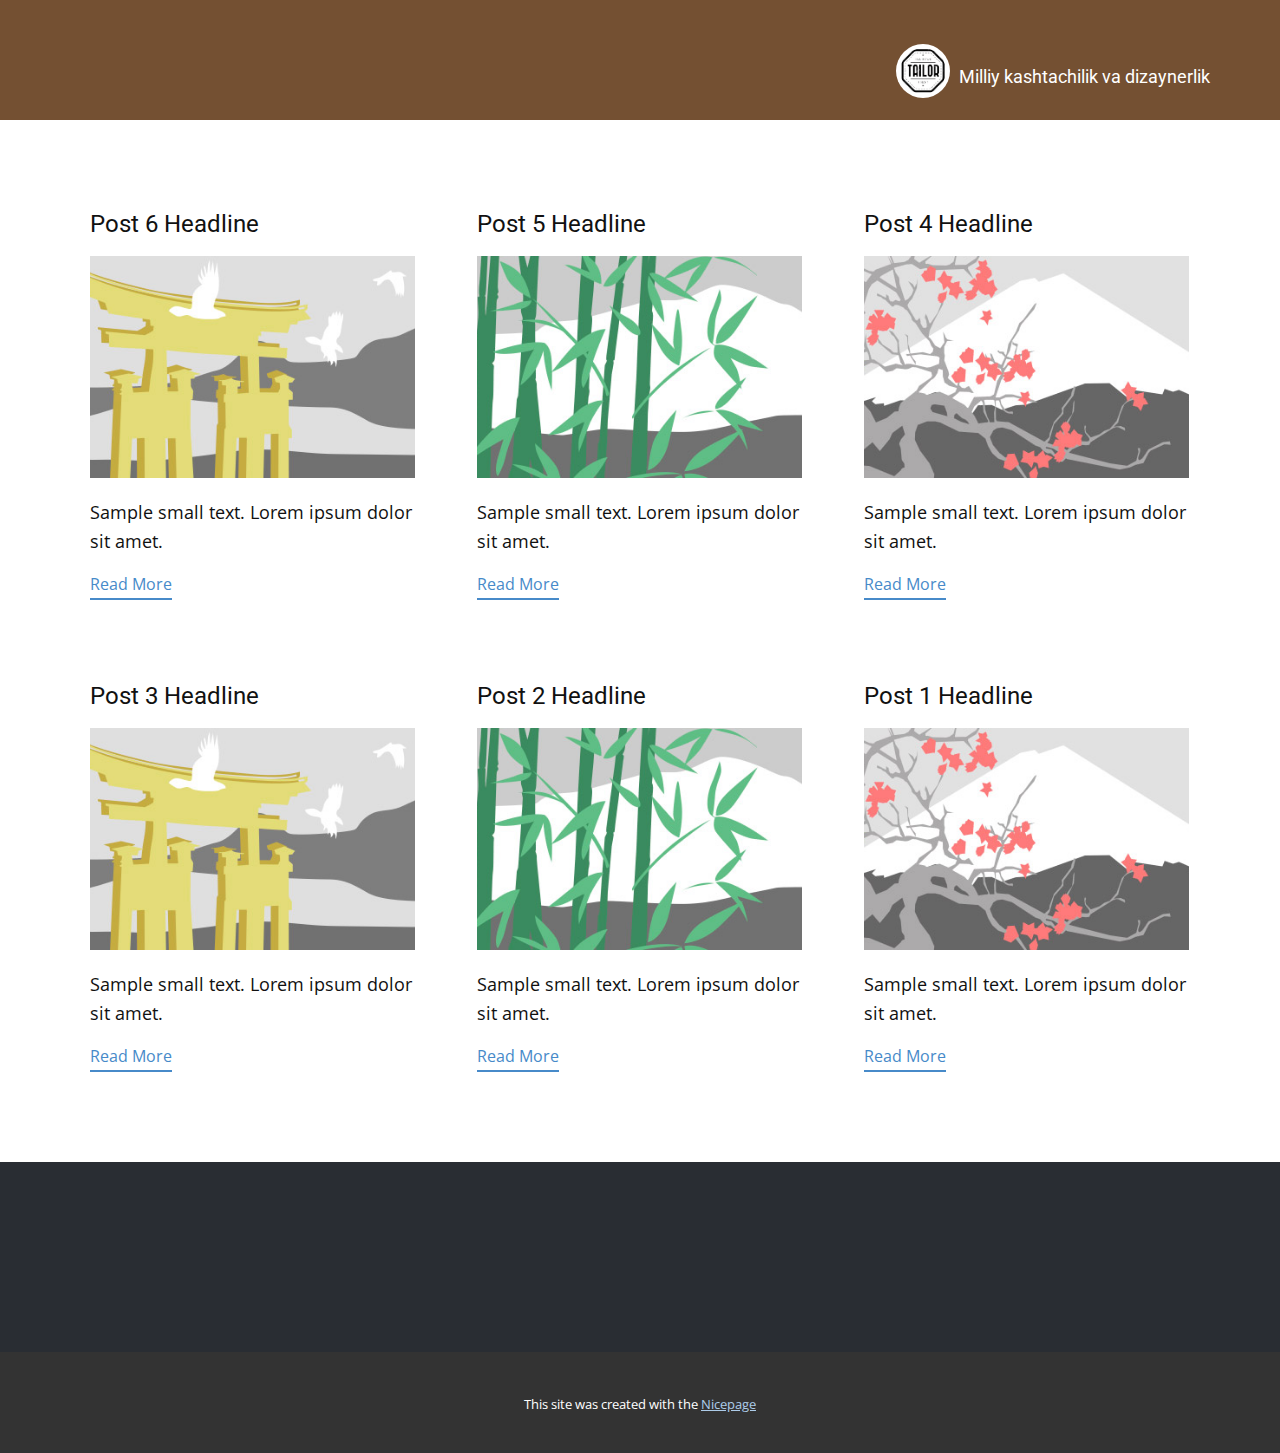
<file: blog/blog.html>
<!DOCTYPE html>
<html style="font-size: 16px;" lang="en"><head>
    <meta name="viewport" content="width=device-width, initial-scale=1.0">
    <meta charset="utf-8">
    <meta name="keywords" content="">
    <meta name="description" content="">
    <title>Blog</title>
    <link rel="stylesheet" href="../nicepage.css" media="screen">
<link rel="stylesheet" href="../Blog-Template.css" media="screen">
    <script class="u-script" type="text/javascript" src="../jquery-1.9.1.min.js" defer=""></script>
    <script class="u-script" type="text/javascript" src="../nicepage.js" defer=""></script>
    <meta name="generator" content="Nicepage 7.0.5, nicepage.com">
    <link id="u-theme-google-font" rel="stylesheet" href="https://fonts.googleapis.com/css?family=Roboto:100,100i,300,300i,400,400i,500,500i,700,700i,900,900i|Open+Sans:300,300i,400,400i,500,500i,600,600i,700,700i,800,800i">
    
    
    
    <script type="application/ld+json">{
		"@context": "http://schema.org",
		"@type": "Organization",
		"name": "Tailor Shop Buxara"
}</script>
    <meta name="theme-color" content="#478ac9">
  <meta data-intl-tel-input-cdn-path="intlTelInput/"></head>
  <body data-path-to-root="./" data-include-products="false" class="u-body u-xl-mode" data-lang="en"><header class="u-clearfix u-custom-color-4 u-header u-header" id="sec-f014"><div class="u-clearfix u-sheet u-sheet-1">
        <h6 class="u-align-right u-text u-text-default u-text-white u-text-1">Milliy kashtachilik va dizaynerlik </h6>
        <img class="u-image u-image-circle u-image-contain u-preserve-proportions u-image-1" src="../images/1.png" alt="" data-image-width="500" data-image-height="500">
      </div></header>
    <section class="u-clearfix u-section-1" id="sec-277d">
      <div class="u-clearfix u-sheet u-valign-middle u-sheet-1"><!--blog--><!--blog_options_json--><!--{"type":"Recent","source":"","tags":"","count":""}--><!--/blog_options_json-->
        <div class="u-blog u-expanded-width u-repeater u-repeater-1"><!--blog_post-->
          <div class="u-blog-post u-container-style u-repeater-item u-white u-repeater-item-1">
            <div class="u-container-layout u-similar-container u-valign-top u-container-layout-1"><!--blog_post_header-->
              <h4 class="u-blog-control u-text u-text-1">
                <a class="u-post-header-link" href="../blog/post-5.html">Post 6 Headline</a>
              </h4><!--/blog_post_header--><!--blog_post_image-->
              <a class="u-post-header-link" href="../blog/post-5.html"><img alt="" class="u-blog-control u-expanded-width u-image u-image-default u-image-1" src="../images/8ad73f3c.jpeg"></a><!--/blog_post_image--><!--blog_post_content-->
              <div class="u-blog-control u-post-content u-text u-text-2 fr-view">Sample small text. Lorem ipsum dolor sit amet.</div><!--/blog_post_content--><!--blog_post_readmore-->
              <a href="../blog/post-5.html" class="u-blog-control u-border-2 u-border-palette-1-base u-btn u-btn-rectangle u-button-style u-none u-btn-1"><!--blog_post_readmore_content--><!--options_json--><!--{"content":"","defaultValue":"Read More"}--><!--/options_json-->Read More<!--/blog_post_readmore_content--></a><!--/blog_post_readmore-->
            </div>
          </div><div class="u-blog-post u-container-style u-repeater-item u-video-cover u-white">
            <div class="u-container-layout u-similar-container u-valign-top u-container-layout-2"><!--blog_post_header-->
              <h4 class="u-blog-control u-text u-text-3">
                <a class="u-post-header-link" href="../blog/post-4.html">Post 5 Headline</a>
              </h4><!--/blog_post_header--><!--blog_post_image-->
              <a class="u-post-header-link" href="../blog/post-4.html"><img alt="" class="u-blog-control u-expanded-width u-image u-image-default u-image-2" src="../images/68f64b9d.jpeg"></a><!--/blog_post_image--><!--blog_post_content-->
              <div class="u-blog-control u-post-content u-text u-text-4 fr-view">Sample small text. Lorem ipsum dolor sit amet.</div><!--/blog_post_content--><!--blog_post_readmore-->
              <a href="../blog/post-4.html" class="u-blog-control u-border-2 u-border-palette-1-base u-btn u-btn-rectangle u-button-style u-none u-btn-2"><!--blog_post_readmore_content--><!--options_json--><!--{"content":"","defaultValue":"Read More"}--><!--/options_json-->Read More<!--/blog_post_readmore_content--></a><!--/blog_post_readmore-->
            </div>
          </div><div class="u-blog-post u-container-style u-repeater-item u-video-cover u-white">
            <div class="u-container-layout u-similar-container u-valign-top u-container-layout-3"><!--blog_post_header-->
              <h4 class="u-blog-control u-text u-text-5">
                <a class="u-post-header-link" href="../blog/post-3.html">Post 4 Headline</a>
              </h4><!--/blog_post_header--><!--blog_post_image-->
              <a class="u-post-header-link" href="../blog/post-3.html"><img alt="" class="u-blog-control u-expanded-width u-image u-image-default u-image-3" src="../images/0fd3416c.jpeg"></a><!--/blog_post_image--><!--blog_post_content-->
              <div class="u-blog-control u-post-content u-text u-text-6 fr-view">Sample small text. Lorem ipsum dolor sit amet.</div><!--/blog_post_content--><!--blog_post_readmore-->
              <a href="../blog/post-3.html" class="u-blog-control u-border-2 u-border-palette-1-base u-btn u-btn-rectangle u-button-style u-none u-btn-3"><!--blog_post_readmore_content--><!--options_json--><!--{"content":"","defaultValue":"Read More"}--><!--/options_json-->Read More<!--/blog_post_readmore_content--></a><!--/blog_post_readmore-->
            </div>
          </div><div class="u-blog-post u-container-style u-repeater-item u-white u-repeater-item-1">
            <div class="u-container-layout u-similar-container u-valign-top u-container-layout-1"><!--blog_post_header-->
              <h4 class="u-blog-control u-text u-text-1">
                <a class="u-post-header-link" href="../blog/post-2.html">Post 3 Headline</a>
              </h4><!--/blog_post_header--><!--blog_post_image-->
              <a class="u-post-header-link" href="../blog/post-2.html"><img alt="" class="u-blog-control u-expanded-width u-image u-image-default u-image-1" src="../images/8ad73f3c.jpeg"></a><!--/blog_post_image--><!--blog_post_content-->
              <div class="u-blog-control u-post-content u-text u-text-2 fr-view">Sample small text. Lorem ipsum dolor sit amet.</div><!--/blog_post_content--><!--blog_post_readmore-->
              <a href="../blog/post-2.html" class="u-blog-control u-border-2 u-border-palette-1-base u-btn u-btn-rectangle u-button-style u-none u-btn-1"><!--blog_post_readmore_content--><!--options_json--><!--{"content":"","defaultValue":"Read More"}--><!--/options_json-->Read More<!--/blog_post_readmore_content--></a><!--/blog_post_readmore-->
            </div>
          </div><div class="u-blog-post u-container-style u-repeater-item u-video-cover u-white">
            <div class="u-container-layout u-similar-container u-valign-top u-container-layout-2"><!--blog_post_header-->
              <h4 class="u-blog-control u-text u-text-3">
                <a class="u-post-header-link" href="../blog/post-1.html">Post 2 Headline</a>
              </h4><!--/blog_post_header--><!--blog_post_image-->
              <a class="u-post-header-link" href="../blog/post-1.html"><img alt="" class="u-blog-control u-expanded-width u-image u-image-default u-image-2" src="../images/68f64b9d.jpeg"></a><!--/blog_post_image--><!--blog_post_content-->
              <div class="u-blog-control u-post-content u-text u-text-4 fr-view">Sample small text. Lorem ipsum dolor sit amet.</div><!--/blog_post_content--><!--blog_post_readmore-->
              <a href="../blog/post-1.html" class="u-blog-control u-border-2 u-border-palette-1-base u-btn u-btn-rectangle u-button-style u-none u-btn-2"><!--blog_post_readmore_content--><!--options_json--><!--{"content":"","defaultValue":"Read More"}--><!--/options_json-->Read More<!--/blog_post_readmore_content--></a><!--/blog_post_readmore-->
            </div>
          </div><div class="u-blog-post u-container-style u-repeater-item u-video-cover u-white">
            <div class="u-container-layout u-similar-container u-valign-top u-container-layout-3"><!--blog_post_header-->
              <h4 class="u-blog-control u-text u-text-5">
                <a class="u-post-header-link" href="../blog/post.html">Post 1 Headline</a>
              </h4><!--/blog_post_header--><!--blog_post_image-->
              <a class="u-post-header-link" href="../blog/post.html"><img alt="" class="u-blog-control u-expanded-width u-image u-image-default u-image-3" src="../images/0fd3416c.jpeg"></a><!--/blog_post_image--><!--blog_post_content-->
              <div class="u-blog-control u-post-content u-text u-text-6 fr-view">Sample small text. Lorem ipsum dolor sit amet.</div><!--/blog_post_content--><!--blog_post_readmore-->
              <a href="../blog/post.html" class="u-blog-control u-border-2 u-border-palette-1-base u-btn u-btn-rectangle u-button-style u-none u-btn-3"><!--blog_post_readmore_content--><!--options_json--><!--{"content":"","defaultValue":"Read More"}--><!--/options_json-->Read More<!--/blog_post_readmore_content--></a><!--/blog_post_readmore-->
            </div>
          </div><!--/blog_post--><!--blog_post-->
          <!--/blog_post--><!--blog_post-->
          <!--/blog_post-->
        </div><!--/blog-->
      </div>
    </section>
    
    
    
    <footer class="u-align-center u-clearfix u-container-align-center u-footer u-palette-5-dark-3 u-footer" id="sec-0fed"><div class="u-clearfix u-sheet u-sheet-1"></div></footer>
    <section class="u-backlink u-clearfix u-grey-80">
      <p class="u-text">
        <span>This site was created with the </span>
        <a class="u-link" href="https://nicepage.com/" target="_blank" rel="nofollow">
          <span>Nicepage</span>
        </a>
      </p>
    </section>
  
</body></html>
</file>
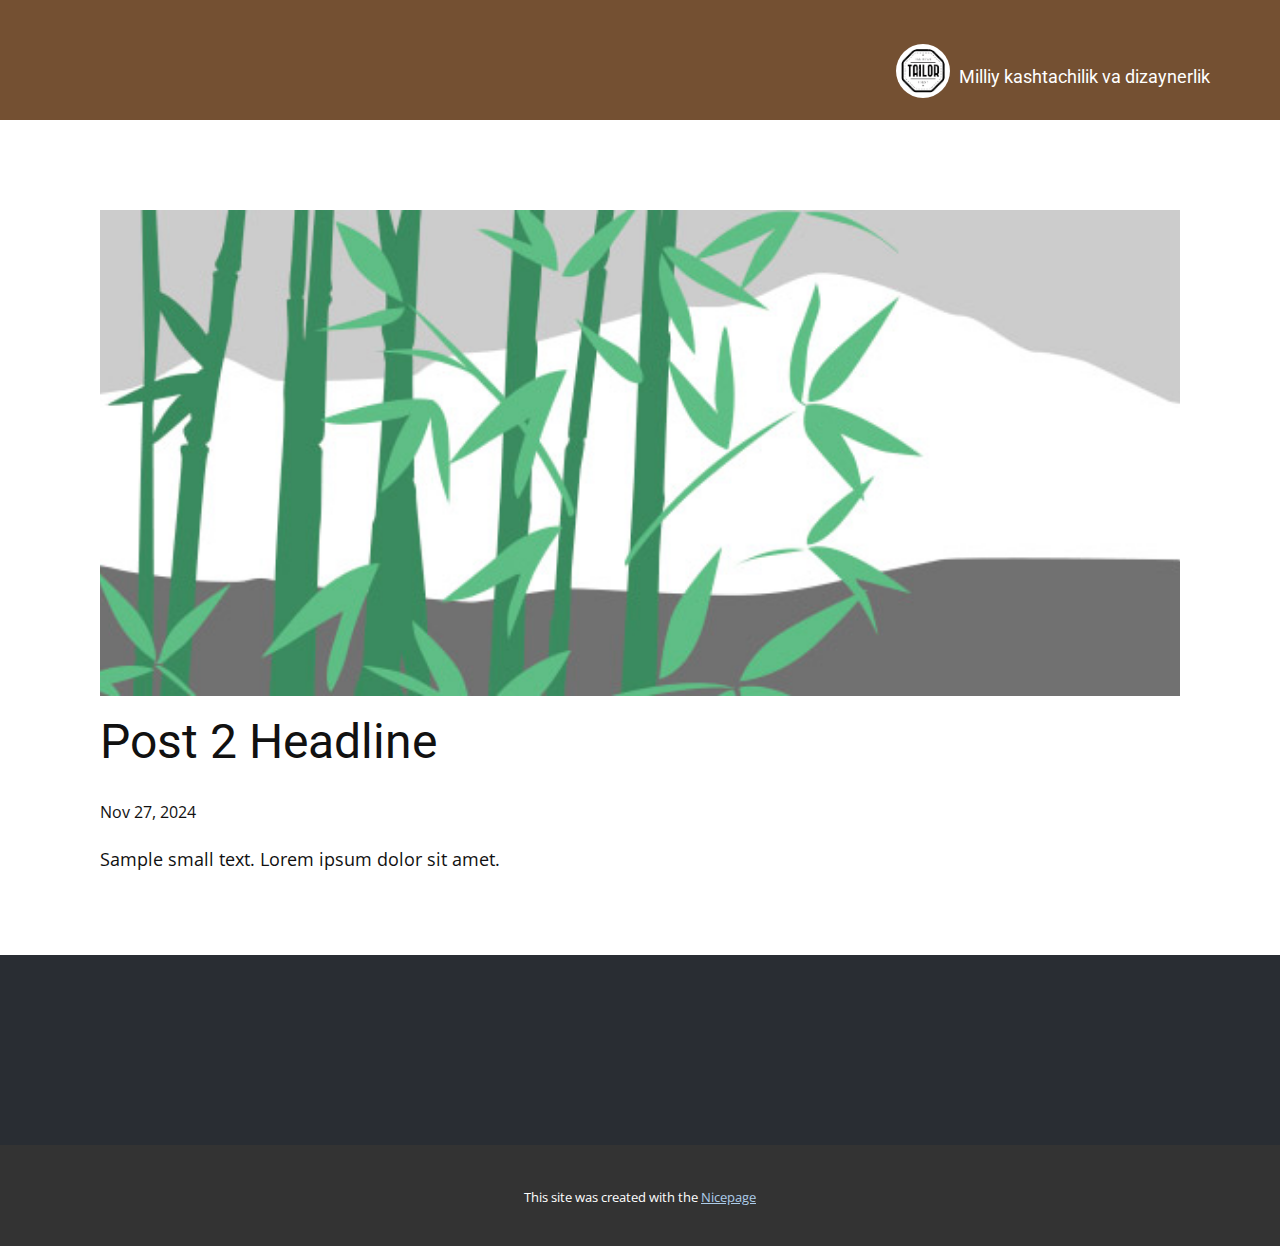
<file: blog/post-1.html>
<!DOCTYPE html>
<html style="font-size: 16px;" lang="en"><head>
    <meta name="viewport" content="width=device-width, initial-scale=1.0">
    <meta charset="utf-8">
    <meta name="keywords" content="Post 1 Headline">
    <meta name="description" content="">
    <title>Post 2 Headline</title>
    <link rel="stylesheet" href="../nicepage.css" media="screen">
<link rel="stylesheet" href="../Post-Template.css" media="screen">
    <script class="u-script" type="text/javascript" src="../jquery-1.9.1.min.js" defer=""></script>
    <script class="u-script" type="text/javascript" src="../nicepage.js" defer=""></script>
    <meta name="generator" content="Nicepage 7.0.5, nicepage.com">
    <link id="u-theme-google-font" rel="stylesheet" href="https://fonts.googleapis.com/css?family=Roboto:100,100i,300,300i,400,400i,500,500i,700,700i,900,900i|Open+Sans:300,300i,400,400i,500,500i,600,600i,700,700i,800,800i">
    
    
    
    <script type="application/ld+json">{
		"@context": "http://schema.org",
		"@type": "Organization",
		"name": "Tailor Shop Buxara"
}</script>
    <meta name="theme-color" content="#478ac9">
  <meta data-intl-tel-input-cdn-path="intlTelInput/"></head>
  <body data-path-to-root="./" data-include-products="false" class="u-body u-xl-mode" data-lang="en"><header class="u-clearfix u-custom-color-4 u-header u-header" id="sec-f014"><div class="u-clearfix u-sheet u-sheet-1">
        <h6 class="u-align-right u-text u-text-default u-text-white u-text-1">Milliy kashtachilik va dizaynerlik </h6>
        <img class="u-image u-image-circle u-image-contain u-preserve-proportions u-image-1" src="../images/1.png" alt="" data-image-width="500" data-image-height="500">
      </div></header>
    <section class="u-align-center u-clearfix u-section-1" id="sec-b96d">
      <div class="u-clearfix u-sheet u-valign-middle-md u-valign-middle-sm u-valign-middle-xs u-sheet-1"><!--post_details--><!--post_details_options_json--><!--{"source":""}--><!--/post_details_options_json--><!--blog_post-->
        <div class="u-container-style u-expanded-width u-post-details u-post-details-1">
          <div class="u-container-layout u-valign-middle u-container-layout-1"><!--blog_post_image-->
            <img alt="" class="u-blog-control u-expanded-width u-image u-image-default u-image-1" src="../images/68f64b9d.jpeg"><!--/blog_post_image--><!--blog_post_header-->
            <h2 class="u-blog-control u-text u-text-1">Post 2 Headline</h2><!--/blog_post_header--><!--blog_post_metadata-->
            <div class="u-blog-control u-metadata u-metadata-1"><!--blog_post_metadata_date-->
              <span class="u-meta-date u-meta-icon">Nov 27, 2024</span><!--/blog_post_metadata_date--><!--blog_post_metadata_category-->
              <!--/blog_post_metadata_category--><!--blog_post_metadata_comments-->
              <!--/blog_post_metadata_comments-->
            </div><!--/blog_post_metadata--><!--blog_post_content-->
            <div class="u-align-justify u-blog-control u-post-content u-text u-text-2 fr-view">
  <p>Sample small text. Lorem ipsum dolor sit amet.</p>
  </div><!--/blog_post_content-->
          </div>
        </div><!--/blog_post--><!--/post_details-->
      </div>
    </section>
    
    
    
    <footer class="u-align-center u-clearfix u-container-align-center u-footer u-palette-5-dark-3 u-footer" id="sec-0fed"><div class="u-clearfix u-sheet u-sheet-1"></div></footer>
    <section class="u-backlink u-clearfix u-grey-80">
      <p class="u-text">
        <span>This site was created with the </span>
        <a class="u-link" href="https://nicepage.com/" target="_blank" rel="nofollow">
          <span>Nicepage</span>
        </a>
      </p>
    </section>
  
</body></html>
</file>
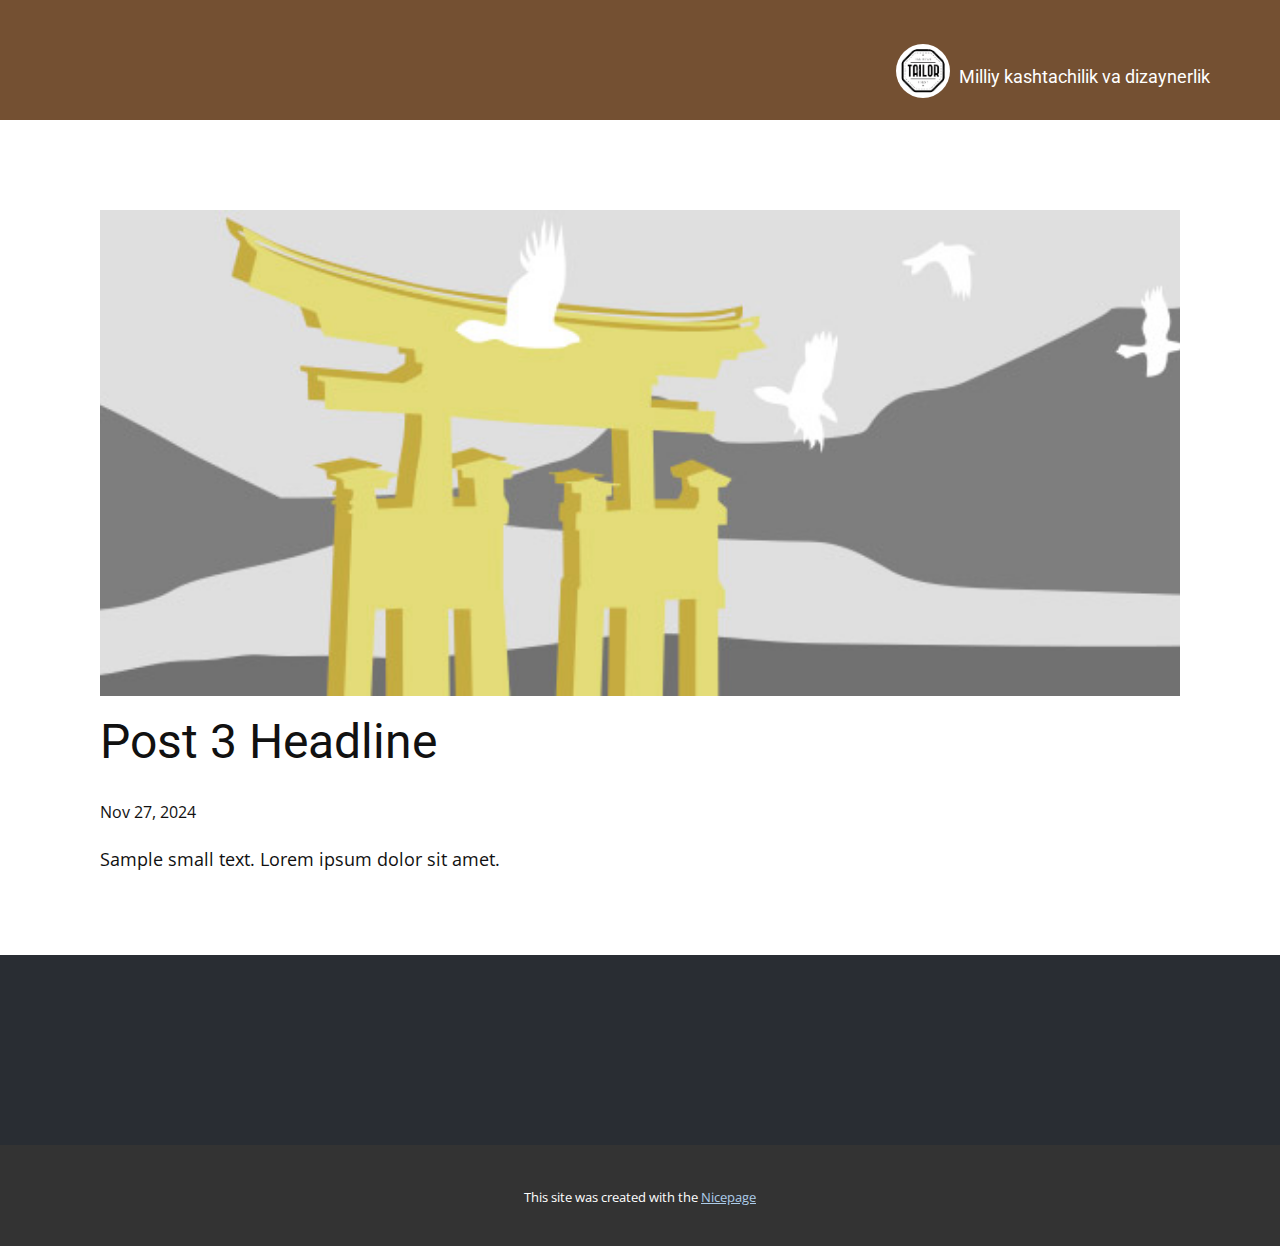
<file: blog/post-2.html>
<!DOCTYPE html>
<html style="font-size: 16px;" lang="en"><head>
    <meta name="viewport" content="width=device-width, initial-scale=1.0">
    <meta charset="utf-8">
    <meta name="keywords" content="Post 1 Headline">
    <meta name="description" content="">
    <title>Post 3 Headline</title>
    <link rel="stylesheet" href="../nicepage.css" media="screen">
<link rel="stylesheet" href="../Post-Template.css" media="screen">
    <script class="u-script" type="text/javascript" src="../jquery-1.9.1.min.js" defer=""></script>
    <script class="u-script" type="text/javascript" src="../nicepage.js" defer=""></script>
    <meta name="generator" content="Nicepage 7.0.5, nicepage.com">
    <link id="u-theme-google-font" rel="stylesheet" href="https://fonts.googleapis.com/css?family=Roboto:100,100i,300,300i,400,400i,500,500i,700,700i,900,900i|Open+Sans:300,300i,400,400i,500,500i,600,600i,700,700i,800,800i">
    
    
    
    <script type="application/ld+json">{
		"@context": "http://schema.org",
		"@type": "Organization",
		"name": "Tailor Shop Buxara"
}</script>
    <meta name="theme-color" content="#478ac9">
  <meta data-intl-tel-input-cdn-path="intlTelInput/"></head>
  <body data-path-to-root="./" data-include-products="false" class="u-body u-xl-mode" data-lang="en"><header class="u-clearfix u-custom-color-4 u-header u-header" id="sec-f014"><div class="u-clearfix u-sheet u-sheet-1">
        <h6 class="u-align-right u-text u-text-default u-text-white u-text-1">Milliy kashtachilik va dizaynerlik </h6>
        <img class="u-image u-image-circle u-image-contain u-preserve-proportions u-image-1" src="../images/1.png" alt="" data-image-width="500" data-image-height="500">
      </div></header>
    <section class="u-align-center u-clearfix u-section-1" id="sec-b96d">
      <div class="u-clearfix u-sheet u-valign-middle-md u-valign-middle-sm u-valign-middle-xs u-sheet-1"><!--post_details--><!--post_details_options_json--><!--{"source":""}--><!--/post_details_options_json--><!--blog_post-->
        <div class="u-container-style u-expanded-width u-post-details u-post-details-1">
          <div class="u-container-layout u-valign-middle u-container-layout-1"><!--blog_post_image-->
            <img alt="" class="u-blog-control u-expanded-width u-image u-image-default u-image-1" src="../images/8ad73f3c.jpeg"><!--/blog_post_image--><!--blog_post_header-->
            <h2 class="u-blog-control u-text u-text-1">Post 3 Headline</h2><!--/blog_post_header--><!--blog_post_metadata-->
            <div class="u-blog-control u-metadata u-metadata-1"><!--blog_post_metadata_date-->
              <span class="u-meta-date u-meta-icon">Nov 27, 2024</span><!--/blog_post_metadata_date--><!--blog_post_metadata_category-->
              <!--/blog_post_metadata_category--><!--blog_post_metadata_comments-->
              <!--/blog_post_metadata_comments-->
            </div><!--/blog_post_metadata--><!--blog_post_content-->
            <div class="u-align-justify u-blog-control u-post-content u-text u-text-2 fr-view">
  <p>Sample small text. Lorem ipsum dolor sit amet.</p>
  </div><!--/blog_post_content-->
          </div>
        </div><!--/blog_post--><!--/post_details-->
      </div>
    </section>
    
    
    
    <footer class="u-align-center u-clearfix u-container-align-center u-footer u-palette-5-dark-3 u-footer" id="sec-0fed"><div class="u-clearfix u-sheet u-sheet-1"></div></footer>
    <section class="u-backlink u-clearfix u-grey-80">
      <p class="u-text">
        <span>This site was created with the </span>
        <a class="u-link" href="https://nicepage.com/" target="_blank" rel="nofollow">
          <span>Nicepage</span>
        </a>
      </p>
    </section>
  
</body></html>
</file>
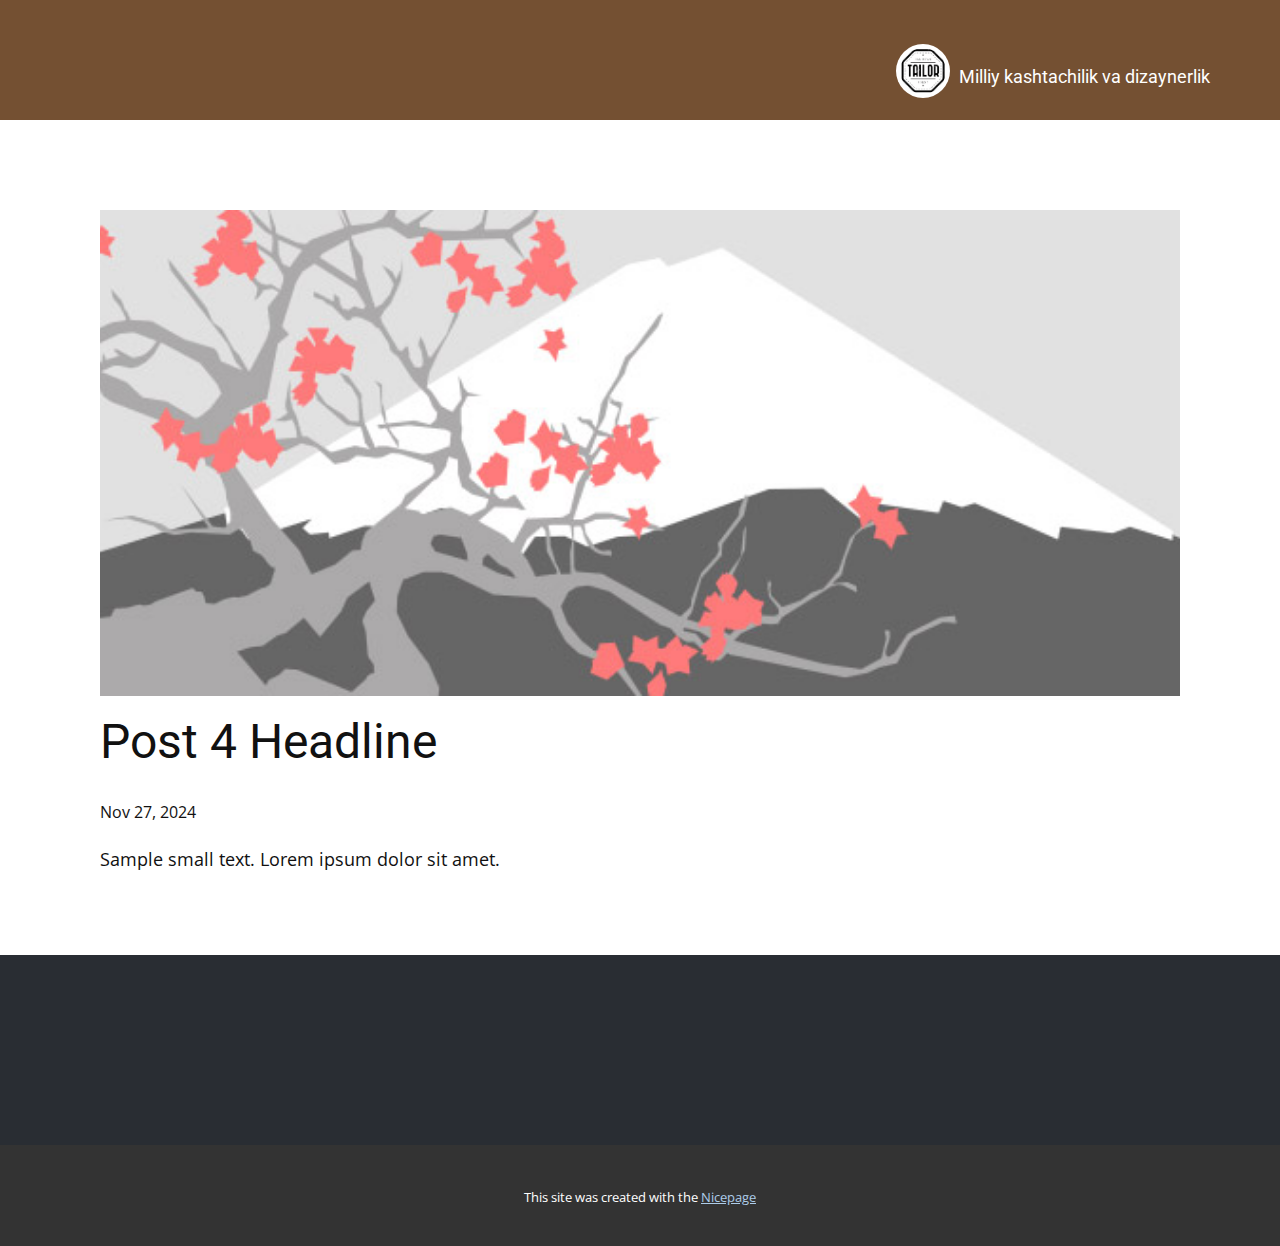
<file: blog/post-3.html>
<!DOCTYPE html>
<html style="font-size: 16px;" lang="en"><head>
    <meta name="viewport" content="width=device-width, initial-scale=1.0">
    <meta charset="utf-8">
    <meta name="keywords" content="Post 1 Headline">
    <meta name="description" content="">
    <title>Post 4 Headline</title>
    <link rel="stylesheet" href="../nicepage.css" media="screen">
<link rel="stylesheet" href="../Post-Template.css" media="screen">
    <script class="u-script" type="text/javascript" src="../jquery-1.9.1.min.js" defer=""></script>
    <script class="u-script" type="text/javascript" src="../nicepage.js" defer=""></script>
    <meta name="generator" content="Nicepage 7.0.5, nicepage.com">
    <link id="u-theme-google-font" rel="stylesheet" href="https://fonts.googleapis.com/css?family=Roboto:100,100i,300,300i,400,400i,500,500i,700,700i,900,900i|Open+Sans:300,300i,400,400i,500,500i,600,600i,700,700i,800,800i">
    
    
    
    <script type="application/ld+json">{
		"@context": "http://schema.org",
		"@type": "Organization",
		"name": "Tailor Shop Buxara"
}</script>
    <meta name="theme-color" content="#478ac9">
  <meta data-intl-tel-input-cdn-path="intlTelInput/"></head>
  <body data-path-to-root="./" data-include-products="false" class="u-body u-xl-mode" data-lang="en"><header class="u-clearfix u-custom-color-4 u-header u-header" id="sec-f014"><div class="u-clearfix u-sheet u-sheet-1">
        <h6 class="u-align-right u-text u-text-default u-text-white u-text-1">Milliy kashtachilik va dizaynerlik </h6>
        <img class="u-image u-image-circle u-image-contain u-preserve-proportions u-image-1" src="../images/1.png" alt="" data-image-width="500" data-image-height="500">
      </div></header>
    <section class="u-align-center u-clearfix u-section-1" id="sec-b96d">
      <div class="u-clearfix u-sheet u-valign-middle-md u-valign-middle-sm u-valign-middle-xs u-sheet-1"><!--post_details--><!--post_details_options_json--><!--{"source":""}--><!--/post_details_options_json--><!--blog_post-->
        <div class="u-container-style u-expanded-width u-post-details u-post-details-1">
          <div class="u-container-layout u-valign-middle u-container-layout-1"><!--blog_post_image-->
            <img alt="" class="u-blog-control u-expanded-width u-image u-image-default u-image-1" src="../images/0fd3416c.jpeg"><!--/blog_post_image--><!--blog_post_header-->
            <h2 class="u-blog-control u-text u-text-1">Post 4 Headline</h2><!--/blog_post_header--><!--blog_post_metadata-->
            <div class="u-blog-control u-metadata u-metadata-1"><!--blog_post_metadata_date-->
              <span class="u-meta-date u-meta-icon">Nov 27, 2024</span><!--/blog_post_metadata_date--><!--blog_post_metadata_category-->
              <!--/blog_post_metadata_category--><!--blog_post_metadata_comments-->
              <!--/blog_post_metadata_comments-->
            </div><!--/blog_post_metadata--><!--blog_post_content-->
            <div class="u-align-justify u-blog-control u-post-content u-text u-text-2 fr-view">
  <p>Sample small text. Lorem ipsum dolor sit amet.</p>
  </div><!--/blog_post_content-->
          </div>
        </div><!--/blog_post--><!--/post_details-->
      </div>
    </section>
    
    
    
    <footer class="u-align-center u-clearfix u-container-align-center u-footer u-palette-5-dark-3 u-footer" id="sec-0fed"><div class="u-clearfix u-sheet u-sheet-1"></div></footer>
    <section class="u-backlink u-clearfix u-grey-80">
      <p class="u-text">
        <span>This site was created with the </span>
        <a class="u-link" href="https://nicepage.com/" target="_blank" rel="nofollow">
          <span>Nicepage</span>
        </a>
      </p>
    </section>
  
</body></html>
</file>
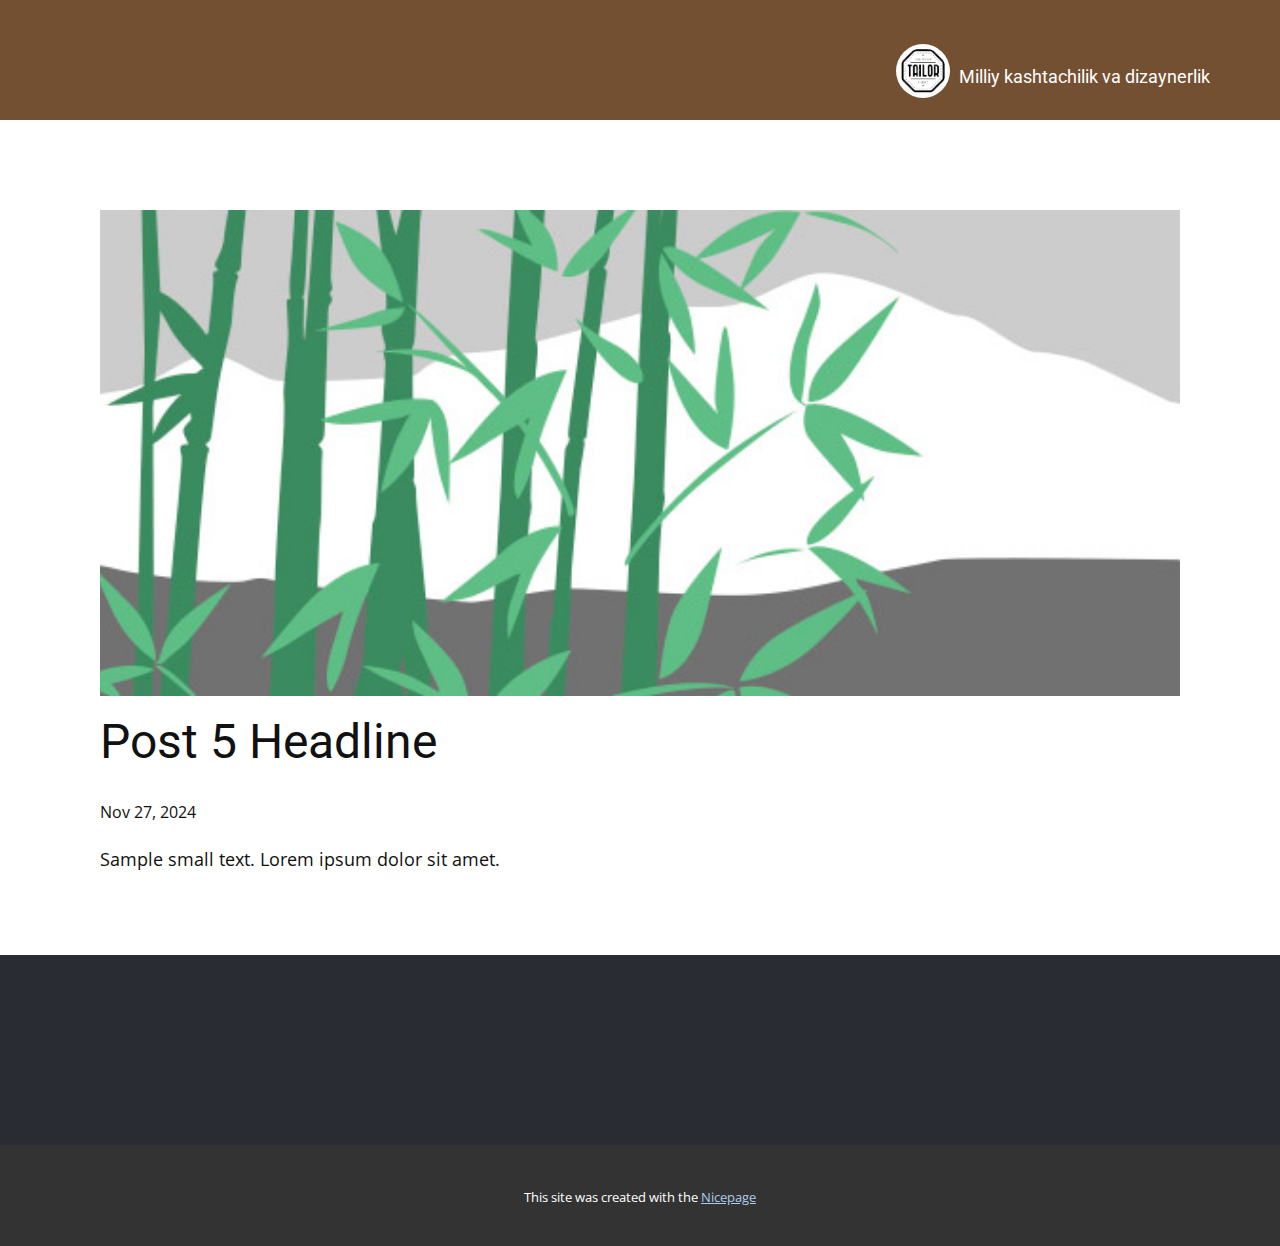
<file: blog/post-4.html>
<!DOCTYPE html>
<html style="font-size: 16px;" lang="en"><head>
    <meta name="viewport" content="width=device-width, initial-scale=1.0">
    <meta charset="utf-8">
    <meta name="keywords" content="Post 1 Headline">
    <meta name="description" content="">
    <title>Post 5 Headline</title>
    <link rel="stylesheet" href="../nicepage.css" media="screen">
<link rel="stylesheet" href="../Post-Template.css" media="screen">
    <script class="u-script" type="text/javascript" src="../jquery-1.9.1.min.js" defer=""></script>
    <script class="u-script" type="text/javascript" src="../nicepage.js" defer=""></script>
    <meta name="generator" content="Nicepage 7.0.5, nicepage.com">
    <link id="u-theme-google-font" rel="stylesheet" href="https://fonts.googleapis.com/css?family=Roboto:100,100i,300,300i,400,400i,500,500i,700,700i,900,900i|Open+Sans:300,300i,400,400i,500,500i,600,600i,700,700i,800,800i">
    
    
    
    <script type="application/ld+json">{
		"@context": "http://schema.org",
		"@type": "Organization",
		"name": "Tailor Shop Buxara"
}</script>
    <meta name="theme-color" content="#478ac9">
  <meta data-intl-tel-input-cdn-path="intlTelInput/"></head>
  <body data-path-to-root="./" data-include-products="false" class="u-body u-xl-mode" data-lang="en"><header class="u-clearfix u-custom-color-4 u-header u-header" id="sec-f014"><div class="u-clearfix u-sheet u-sheet-1">
        <h6 class="u-align-right u-text u-text-default u-text-white u-text-1">Milliy kashtachilik va dizaynerlik </h6>
        <img class="u-image u-image-circle u-image-contain u-preserve-proportions u-image-1" src="../images/1.png" alt="" data-image-width="500" data-image-height="500">
      </div></header>
    <section class="u-align-center u-clearfix u-section-1" id="sec-b96d">
      <div class="u-clearfix u-sheet u-valign-middle-md u-valign-middle-sm u-valign-middle-xs u-sheet-1"><!--post_details--><!--post_details_options_json--><!--{"source":""}--><!--/post_details_options_json--><!--blog_post-->
        <div class="u-container-style u-expanded-width u-post-details u-post-details-1">
          <div class="u-container-layout u-valign-middle u-container-layout-1"><!--blog_post_image-->
            <img alt="" class="u-blog-control u-expanded-width u-image u-image-default u-image-1" src="../images/68f64b9d.jpeg"><!--/blog_post_image--><!--blog_post_header-->
            <h2 class="u-blog-control u-text u-text-1">Post 5 Headline</h2><!--/blog_post_header--><!--blog_post_metadata-->
            <div class="u-blog-control u-metadata u-metadata-1"><!--blog_post_metadata_date-->
              <span class="u-meta-date u-meta-icon">Nov 27, 2024</span><!--/blog_post_metadata_date--><!--blog_post_metadata_category-->
              <!--/blog_post_metadata_category--><!--blog_post_metadata_comments-->
              <!--/blog_post_metadata_comments-->
            </div><!--/blog_post_metadata--><!--blog_post_content-->
            <div class="u-align-justify u-blog-control u-post-content u-text u-text-2 fr-view">
  <p>Sample small text. Lorem ipsum dolor sit amet.</p>
  </div><!--/blog_post_content-->
          </div>
        </div><!--/blog_post--><!--/post_details-->
      </div>
    </section>
    
    
    
    <footer class="u-align-center u-clearfix u-container-align-center u-footer u-palette-5-dark-3 u-footer" id="sec-0fed"><div class="u-clearfix u-sheet u-sheet-1"></div></footer>
    <section class="u-backlink u-clearfix u-grey-80">
      <p class="u-text">
        <span>This site was created with the </span>
        <a class="u-link" href="https://nicepage.com/" target="_blank" rel="nofollow">
          <span>Nicepage</span>
        </a>
      </p>
    </section>
  
</body></html>
</file>
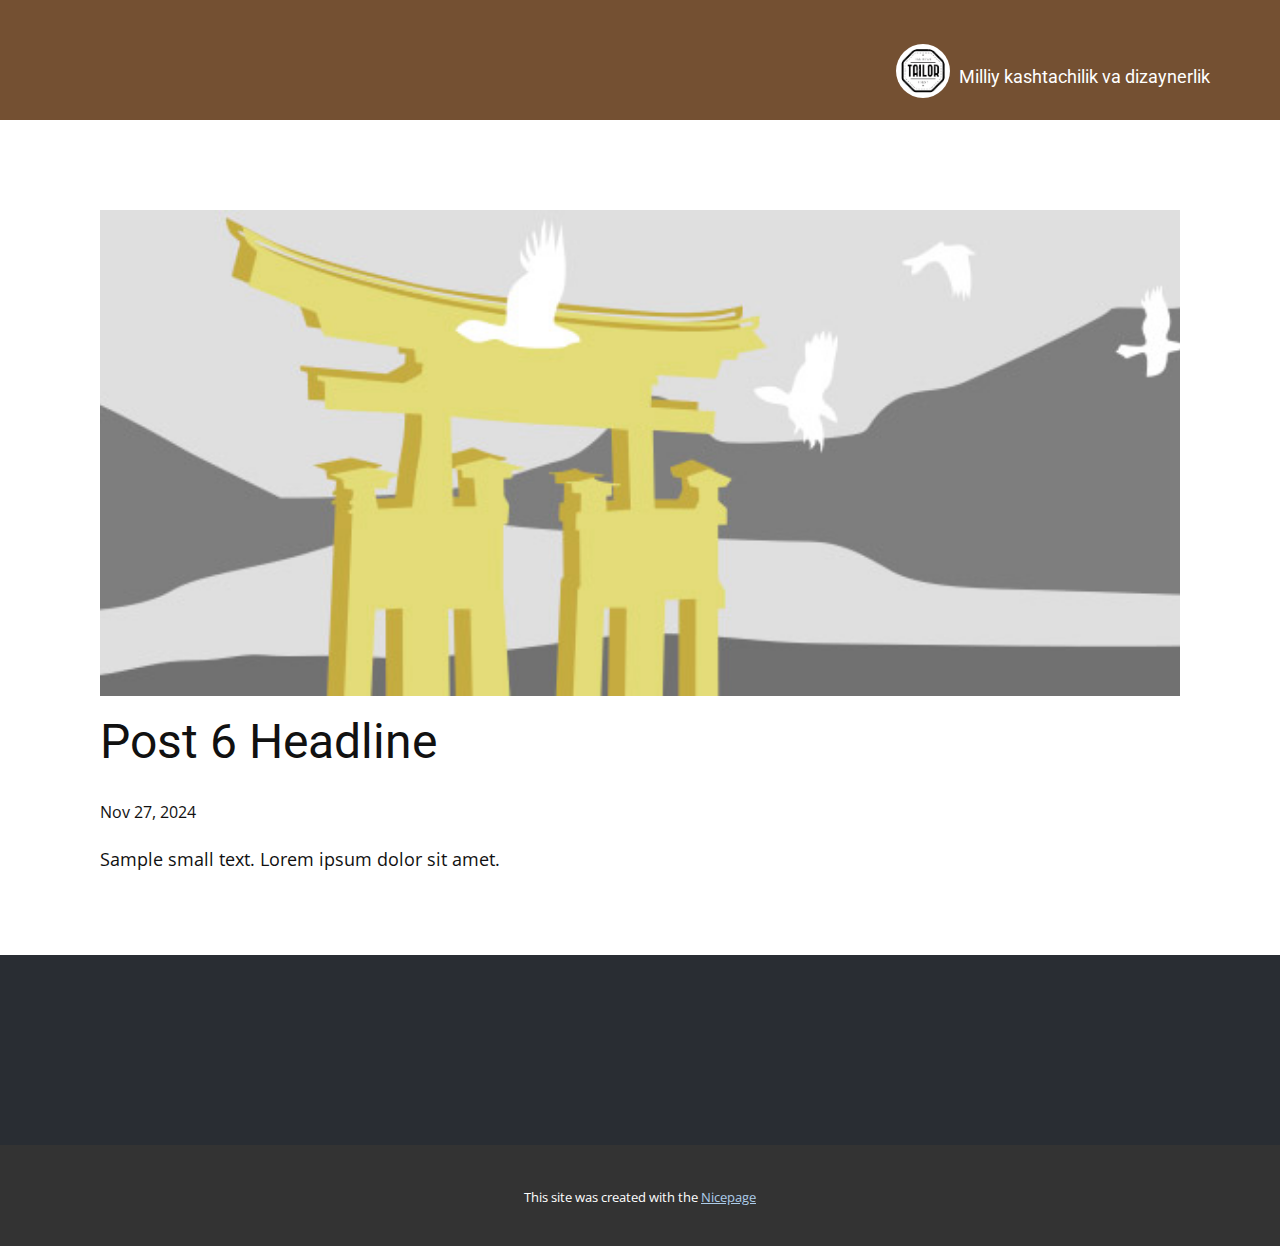
<file: blog/post-5.html>
<!DOCTYPE html>
<html style="font-size: 16px;" lang="en"><head>
    <meta name="viewport" content="width=device-width, initial-scale=1.0">
    <meta charset="utf-8">
    <meta name="keywords" content="Post 1 Headline">
    <meta name="description" content="">
    <title>Post 6 Headline</title>
    <link rel="stylesheet" href="../nicepage.css" media="screen">
<link rel="stylesheet" href="../Post-Template.css" media="screen">
    <script class="u-script" type="text/javascript" src="../jquery-1.9.1.min.js" defer=""></script>
    <script class="u-script" type="text/javascript" src="../nicepage.js" defer=""></script>
    <meta name="generator" content="Nicepage 7.0.5, nicepage.com">
    <link id="u-theme-google-font" rel="stylesheet" href="https://fonts.googleapis.com/css?family=Roboto:100,100i,300,300i,400,400i,500,500i,700,700i,900,900i|Open+Sans:300,300i,400,400i,500,500i,600,600i,700,700i,800,800i">
    
    
    
    <script type="application/ld+json">{
		"@context": "http://schema.org",
		"@type": "Organization",
		"name": "Tailor Shop Buxara"
}</script>
    <meta name="theme-color" content="#478ac9">
  <meta data-intl-tel-input-cdn-path="intlTelInput/"></head>
  <body data-path-to-root="./" data-include-products="false" class="u-body u-xl-mode" data-lang="en"><header class="u-clearfix u-custom-color-4 u-header u-header" id="sec-f014"><div class="u-clearfix u-sheet u-sheet-1">
        <h6 class="u-align-right u-text u-text-default u-text-white u-text-1">Milliy kashtachilik va dizaynerlik </h6>
        <img class="u-image u-image-circle u-image-contain u-preserve-proportions u-image-1" src="../images/1.png" alt="" data-image-width="500" data-image-height="500">
      </div></header>
    <section class="u-align-center u-clearfix u-section-1" id="sec-b96d">
      <div class="u-clearfix u-sheet u-valign-middle-md u-valign-middle-sm u-valign-middle-xs u-sheet-1"><!--post_details--><!--post_details_options_json--><!--{"source":""}--><!--/post_details_options_json--><!--blog_post-->
        <div class="u-container-style u-expanded-width u-post-details u-post-details-1">
          <div class="u-container-layout u-valign-middle u-container-layout-1"><!--blog_post_image-->
            <img alt="" class="u-blog-control u-expanded-width u-image u-image-default u-image-1" src="../images/8ad73f3c.jpeg"><!--/blog_post_image--><!--blog_post_header-->
            <h2 class="u-blog-control u-text u-text-1">Post 6 Headline</h2><!--/blog_post_header--><!--blog_post_metadata-->
            <div class="u-blog-control u-metadata u-metadata-1"><!--blog_post_metadata_date-->
              <span class="u-meta-date u-meta-icon">Nov 27, 2024</span><!--/blog_post_metadata_date--><!--blog_post_metadata_category-->
              <!--/blog_post_metadata_category--><!--blog_post_metadata_comments-->
              <!--/blog_post_metadata_comments-->
            </div><!--/blog_post_metadata--><!--blog_post_content-->
            <div class="u-align-justify u-blog-control u-post-content u-text u-text-2 fr-view">
  <p>Sample small text. Lorem ipsum dolor sit amet.</p>
  </div><!--/blog_post_content-->
          </div>
        </div><!--/blog_post--><!--/post_details-->
      </div>
    </section>
    
    
    
    <footer class="u-align-center u-clearfix u-container-align-center u-footer u-palette-5-dark-3 u-footer" id="sec-0fed"><div class="u-clearfix u-sheet u-sheet-1"></div></footer>
    <section class="u-backlink u-clearfix u-grey-80">
      <p class="u-text">
        <span>This site was created with the </span>
        <a class="u-link" href="https://nicepage.com/" target="_blank" rel="nofollow">
          <span>Nicepage</span>
        </a>
      </p>
    </section>
  
</body></html>
</file>
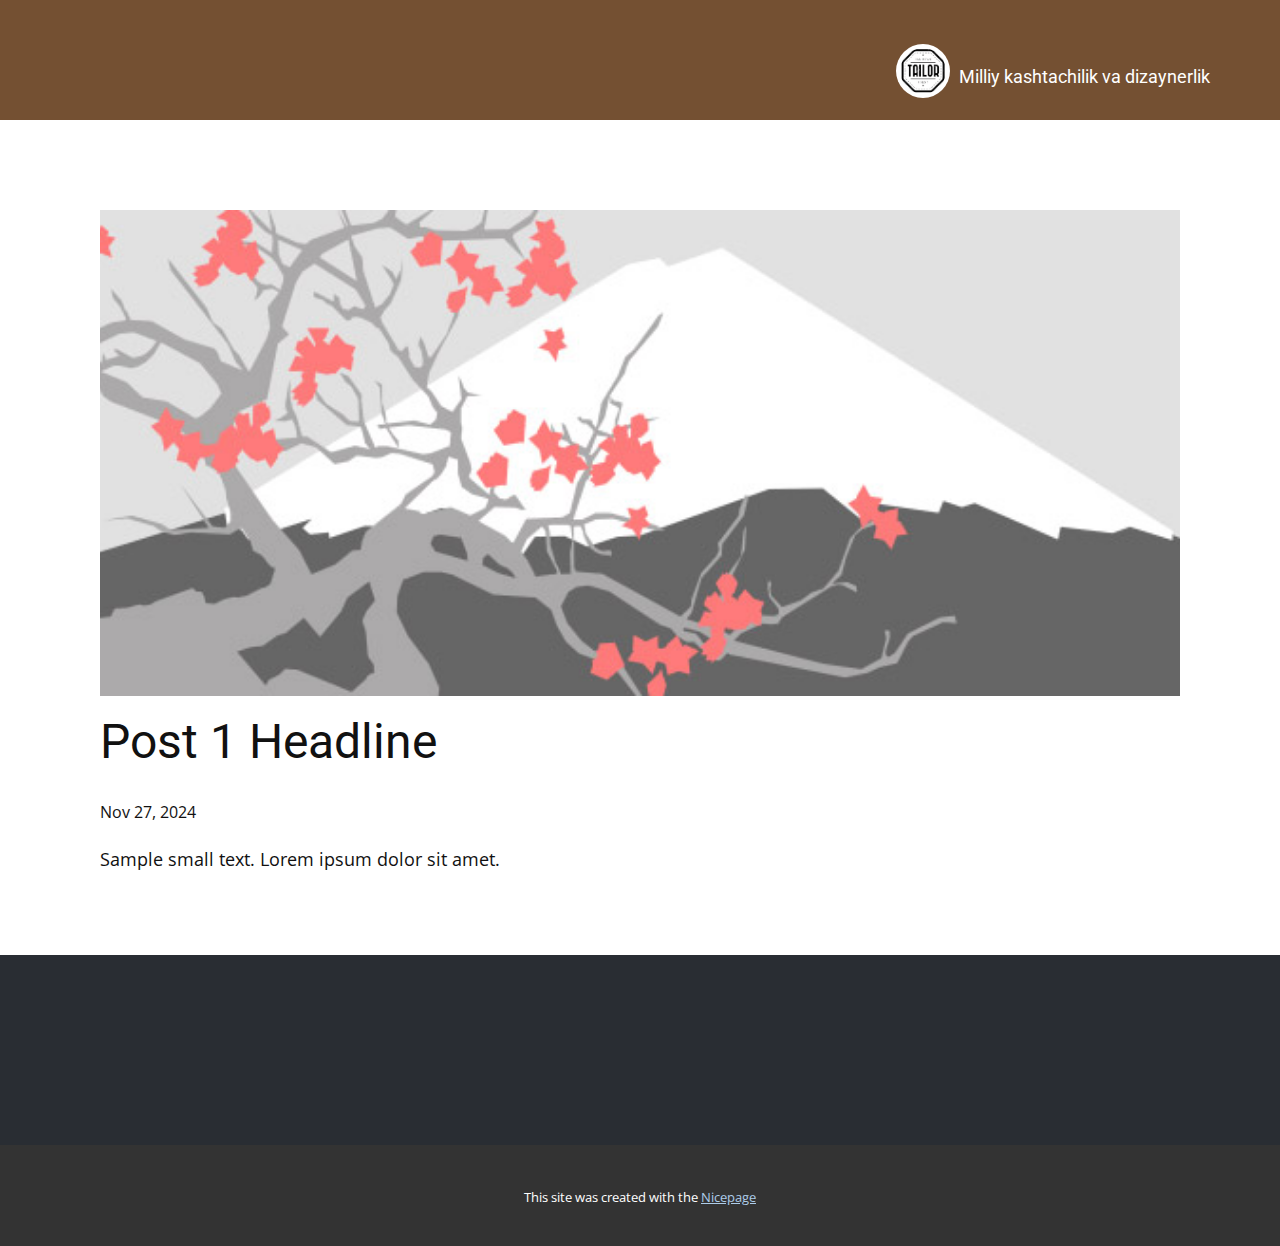
<file: blog/post.html>
<!DOCTYPE html>
<html style="font-size: 16px;" lang="en"><head>
    <meta name="viewport" content="width=device-width, initial-scale=1.0">
    <meta charset="utf-8">
    <meta name="keywords" content="Post 1 Headline">
    <meta name="description" content="">
    <title>Post 1 Headline</title>
    <link rel="stylesheet" href="../nicepage.css" media="screen">
<link rel="stylesheet" href="../Post-Template.css" media="screen">
    <script class="u-script" type="text/javascript" src="../jquery-1.9.1.min.js" defer=""></script>
    <script class="u-script" type="text/javascript" src="../nicepage.js" defer=""></script>
    <meta name="generator" content="Nicepage 7.0.5, nicepage.com">
    <link id="u-theme-google-font" rel="stylesheet" href="https://fonts.googleapis.com/css?family=Roboto:100,100i,300,300i,400,400i,500,500i,700,700i,900,900i|Open+Sans:300,300i,400,400i,500,500i,600,600i,700,700i,800,800i">
    
    
    
    <script type="application/ld+json">{
		"@context": "http://schema.org",
		"@type": "Organization",
		"name": "Tailor Shop Buxara"
}</script>
    <meta name="theme-color" content="#478ac9">
  <meta data-intl-tel-input-cdn-path="intlTelInput/"></head>
  <body data-path-to-root="./" data-include-products="false" class="u-body u-xl-mode" data-lang="en"><header class="u-clearfix u-custom-color-4 u-header u-header" id="sec-f014"><div class="u-clearfix u-sheet u-sheet-1">
        <h6 class="u-align-right u-text u-text-default u-text-white u-text-1">Milliy kashtachilik va dizaynerlik </h6>
        <img class="u-image u-image-circle u-image-contain u-preserve-proportions u-image-1" src="../images/1.png" alt="" data-image-width="500" data-image-height="500">
      </div></header>
    <section class="u-align-center u-clearfix u-section-1" id="sec-b96d">
      <div class="u-clearfix u-sheet u-valign-middle-md u-valign-middle-sm u-valign-middle-xs u-sheet-1"><!--post_details--><!--post_details_options_json--><!--{"source":""}--><!--/post_details_options_json--><!--blog_post-->
        <div class="u-container-style u-expanded-width u-post-details u-post-details-1">
          <div class="u-container-layout u-valign-middle u-container-layout-1"><!--blog_post_image-->
            <img alt="" class="u-blog-control u-expanded-width u-image u-image-default u-image-1" src="../images/0fd3416c.jpeg"><!--/blog_post_image--><!--blog_post_header-->
            <h2 class="u-blog-control u-text u-text-1">Post 1 Headline</h2><!--/blog_post_header--><!--blog_post_metadata-->
            <div class="u-blog-control u-metadata u-metadata-1"><!--blog_post_metadata_date-->
              <span class="u-meta-date u-meta-icon">Nov 27, 2024</span><!--/blog_post_metadata_date--><!--blog_post_metadata_category-->
              <!--/blog_post_metadata_category--><!--blog_post_metadata_comments-->
              <!--/blog_post_metadata_comments-->
            </div><!--/blog_post_metadata--><!--blog_post_content-->
            <div class="u-align-justify u-blog-control u-post-content u-text u-text-2 fr-view">
  <p>Sample small text. Lorem ipsum dolor sit amet.</p>
  </div><!--/blog_post_content-->
          </div>
        </div><!--/blog_post--><!--/post_details-->
      </div>
    </section>
    
    
    
    <footer class="u-align-center u-clearfix u-container-align-center u-footer u-palette-5-dark-3 u-footer" id="sec-0fed"><div class="u-clearfix u-sheet u-sheet-1"></div></footer>
    <section class="u-backlink u-clearfix u-grey-80">
      <p class="u-text">
        <span>This site was created with the </span>
        <a class="u-link" href="https://nicepage.com/" target="_blank" rel="nofollow">
          <span>Nicepage</span>
        </a>
      </p>
    </section>
  
</body></html>
</file>
